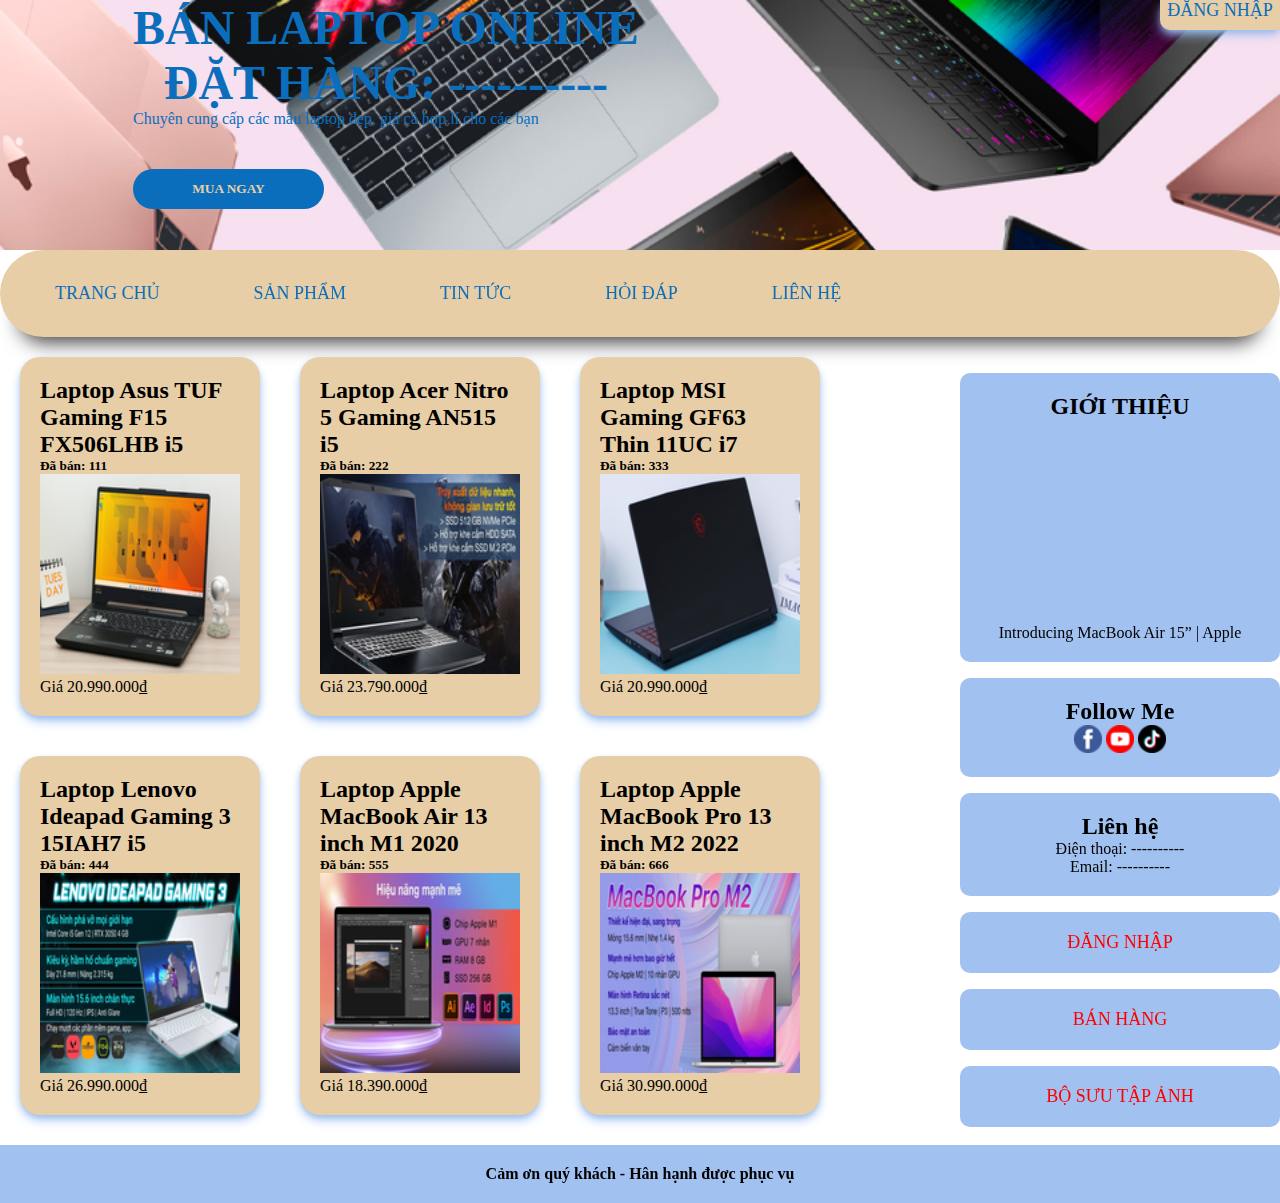
<file: WebBanLaptop/index.html>
<!DOCTYPE html>
<html>
<head>
    <meta charset="utf-8"/>
    <TITLE>WebBanLaptop - Vương Tấn Tâm</TITLE>
    <link rel="stylesheet"  href="style.css">
</head>
<body>
    <div id="banner">
        <div class="box-center">
            <h2>
                <span>BÁN LAPTOP ONLINE</span>
                <br>
                <span>ĐẶT HÀNG: ----------</span>
            </h2>
            <p>Chuyên cung cấp các mẫu laptop đẹp, giá cả hợp lí cho các bạn</p>
            <button>MUA NGAY</button>
            <div class="user">ĐĂNG NHẬP</div>
        </div>
    </div>
    <div class="menu">
        <nav> 
            <ul> 
                <li> TRANG CHỦ</li>
                <li> SẢN PHẨM</li>
                <li> TIN TỨC</li>
                <li> HỎI ĐÁP</li>
                <li> LIÊN HỆ</li>
            </ul>
        </nav>
    </div>
    <div class="row">
        <div class="leftcolumn">
            <div class="card-new">
                <h2>Laptop Asus TUF Gaming F15 FX506LHB i5 </h2>
                <h5>Đã bán: 111 </h5>
                <a href="detail1.html"><img class="images" src="images/new1.png" ></a>
                <p>
                    Giá 20.990.000₫ 
                </p>

            </div>
            <div class="card-new">
                <h2>Laptop Acer Nitro 5 Gaming AN515 i5</h2>
                <h5>Đã bán: 222 </h5>
                <a href="detail2.html"><img class="images" src="images/new2.png" ></a>
                <p>
                    Giá 23.790.000₫ 
                </p>

            </div>
            <div class="card-new">
                <h2>Laptop MSI Gaming GF63 Thin 11UC i7 </h2>
                <h5>Đã bán: 333 </h5>
                <a href="detail3.html"><img class="images" src="images/new3.png" ></a>
                <p>
                    Giá 20.990.000₫
                </p>

            </div>
            <div class="card-new">
                <h2>Laptop Lenovo Ideapad Gaming 3 15IAH7 i5 </h2>
                <h5>Đã bán: 444 </h5>
                <a href="detail4.html"><img class="images" src="images/new4.png" ></a>
                <p>
                    Giá 26.990.000₫
                </p>

            </div>
            <div class="card-new">
                <h2>Laptop Apple MacBook Air 13 inch M1 2020 </h2>
                <h5>Đã bán: 555 </h5>
                <a href="detail5.html"><img class="images" src="images/new5.png" ></a>
                <p>
                    Giá 18.390.000₫
                </p>

            </div>
            <div class="card-new">
                <h2>Laptop Apple MacBook Pro 13 inch M2 2022 </h2>
                <h5>Đã bán: 666 </h5>
                <a href="detail6.html"><img class="images" src="images/new6.png" ></a>
                <p>
                    Giá 30.990.000₫ 
                </p>

            </div>         
        </div>
        <div class="rightcolumn">
            <div class="card2">
                <h2> GIỚI THIỆU </h2>
                <iframe  width="250" height="200" src="https://www.youtube.com/embed/0okuAwqTHs0" title="Introducing MacBook Air 15” | Apple" frameborder="0" allow="accelerometer; autoplay; clipboard-write; encrypted-media; gyroscope; picture-in-picture; web-share" allowfullscreen></iframe>
                <P>Introducing MacBook Air 15” | Apple</P>
            </div>
            <div class="card3">
                <h2>Follow Me </h2>
                <img width="10%" src="images/facebook.png" />
                <img width="10%" src="images/youtube.png" />
                <img width="10%" src="images/tiktok.png" />
            </div>
            <div class="card4">
                <h2>Liên hệ</h2>
                <p>Điện thoại: ----------</p>
                <p>Email: ----------</p>
            </div>
            
            <div class="card5">
                <p><a href="dangnhap.html">ĐĂNG NHẬP</a></p>
            </div>  
            <div class="card5">
                <p><a href="banhang.html">BÁN HÀNG</a></p>
            </div>  
            <div class="card5">
                <p><a href="anh.html">BỘ SƯU TẬP ẢNH</a></p>
            </div>  
        </div>
    </div>

    <div class="footer">
        <h4>Cảm ơn quý khách - Hân hạnh được phục vụ</h4>
    </div> 
</body>
</html>
</file>
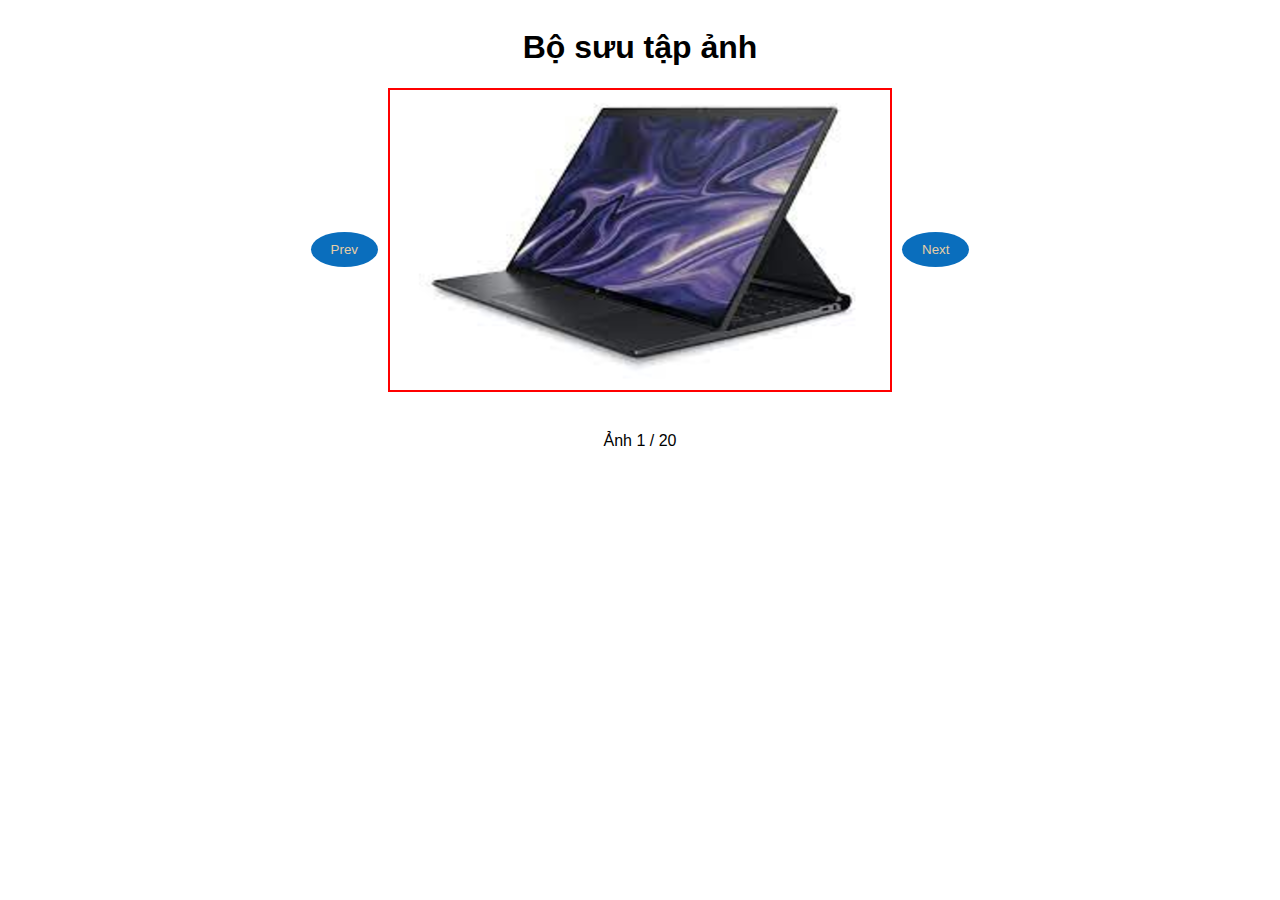
<file: WebBanLaptop/anh.html>
<!DOCTYPE html>
<html lang="en">
<head>
  <meta charset="UTF-8">
  <meta name="viewport" content="width=device-width, initial-scale=1.0">
  <TITLE>WebBanLaptop - Vương Tấn Tâm</TITLE>
  <link rel="stylesheet"  href="css/anh.css">
</head>
<body>
  <h1>Bộ sưu tập ảnh</h1>
  <div class="controls">
    <button  onclick="prevImage()">Prev</button>
    <img class="image-container" id="image" src="" alt="Ảnh">
    <button onclick="nextImage()">Next</button>
  </div>
  <div>
    <span class="controls" id="image-position" class="image-position"></span>
  </div>
  <script>
    var images = [
      "images/a1.png","images/a2.png",
      "images/a3.png","images/a4.png",
      "images/a5.png","images/a6.png",
      "images/a7.png","images/a8.png",
      "images/a9.png","images/a10.png",
      "images/a11.png","images/a12.png",
      "images/a13.png","images/a14.png",
      "images/a15.png","images/a16.png",
      "images/a17.png","images/a18.png",
      "images/a19.png","images/a20.png"
    ];
    var currentPosition = 0;
    var imageElement = document.getElementById("image");
    var imagePositionElement = document.getElementById("image-position");
    function updateImage() {
      imageElement.src = images[currentPosition];
      imagePositionElement.textContent = "Ảnh " + (currentPosition + 1) + " / " + images.length;
    }
    function nextImage() {
      currentPosition++;
      if (currentPosition >= images.length) {
        currentPosition = 0;
      }
      updateImage();
    }
    function prevImage() {
      currentPosition--;
      if (currentPosition < 0) {
        currentPosition = images.length - 1;
      }
      updateImage();
    }
    updateImage();
  </script>
</body>
</html>
</file>
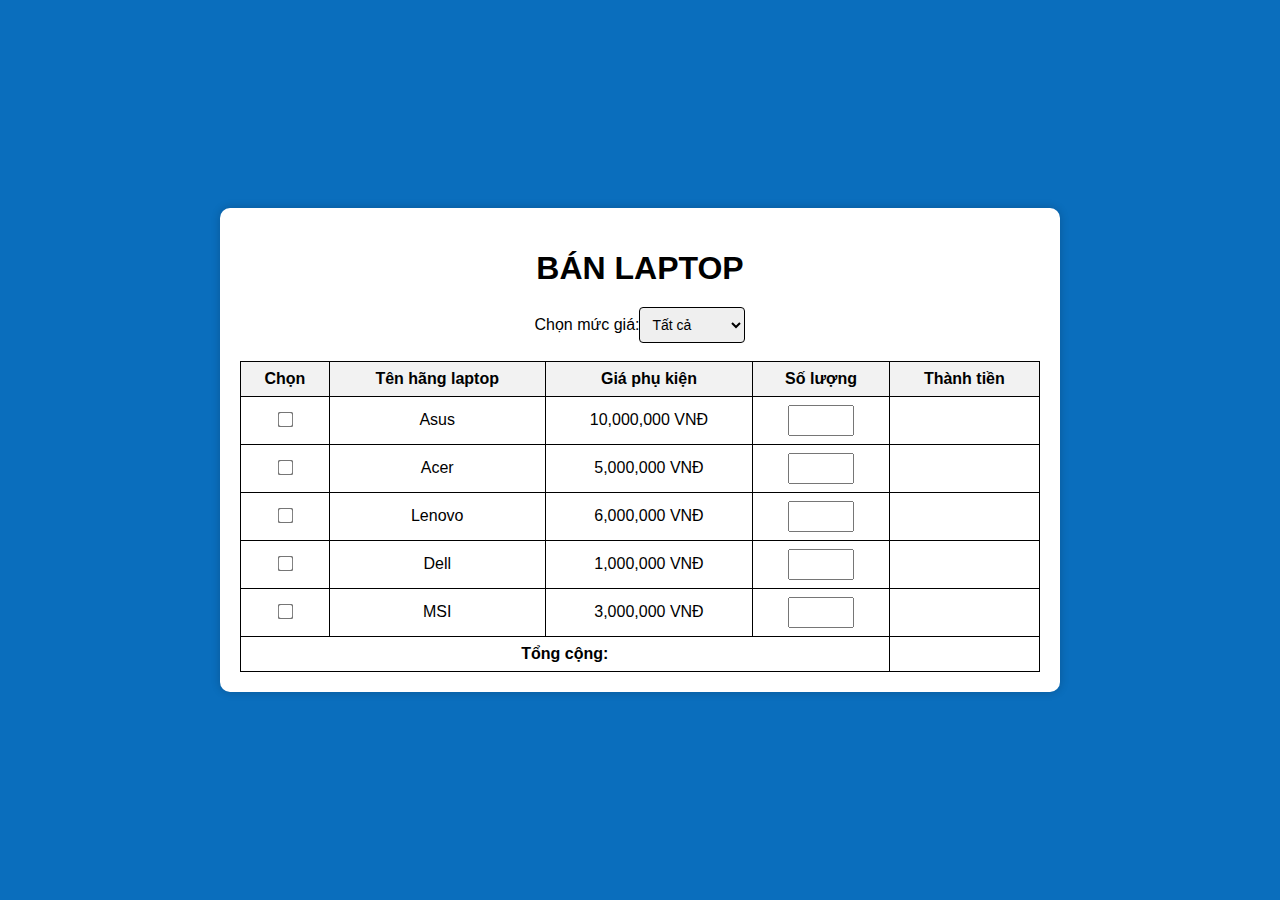
<file: WebBanLaptop/banhang.html>
<!DOCTYPE html>
<html lang="en">
<head>
  <meta charset="UTF-8">
  <meta name="viewport" content="width=device-width, initial-scale=1.0">
  <TITLE>WebBanLaptop - Vương Tấn Tâm</TITLE>
  <link rel="stylesheet"  href="css/banhang.css">
  <script>
    function calculateTotal() {
      var total = 0;
      var checkboxes = document.getElementsByName('quantity[]');
      var quantityInputs = document.getElementsByName('quantity_input[]');
      var prices = [10000000, 5000000, 6000000, 1000000, 3000000]; // Đơn giá của các sản phẩm

      for (var i = 0; i < checkboxes.length; i++) {
        if (checkboxes[i].checked) {
          var quantity = parseFloat(quantityInputs[i].value);
          var price = prices[i];
          var productTotal = quantity * price;
          total += productTotal;
          document.getElementById('productTotal_' + i).textContent = productTotal.toLocaleString() + ' VNĐ';
        } 
        else {
          document.getElementById('productTotal_' + i).textContent = '';
        }
      }
    document.getElementById('totalPrice').textContent = total.toLocaleString() + ' VNĐ';
    }
    function filterProducts() {
      var priceOption = document.getElementById('priceOption').value;
      var prices = [10000000, 5000000, 6000000, 1000000, 3000000]; // Đơn giá của các sản phẩm
      for (var i = 0; i < prices.length; i++) {
        var row = document.getElementById('productRow_' + i);
          if (priceOption === 'cheap' && prices[i] >= 3000000) {
            row.style.display = 'none';
          } 
          else if (priceOption === 'medium' && (prices[i] < 3000000 || prices[i] > 7000000)) {
            row.style.display = 'none';
          } 
          else if (priceOption === 'expensive' && prices[i] < 10000000) {
            row.style.display = 'none';
          } 
          else {
            row.style.display = '';
          }
      }
    }
  </script>
</head>
<body>
<div class="container">
  <h1>BÁN LAPTOP</h1>
  <div class="center">
    <label for="priceOption">Chọn mức giá:</label>
    <select id="priceOption" onchange="filterProducts()">
      <option value="all">Tất cả</option>
      <option value="cheap">Rẻ</option>
      <option value="medium">Trung bình</option>
      <option value="expensive">Đắt</option>
    </select>
  </div>
  <br>
  <table>
    <tr>
      <th>Chọn</th>
      <th>Tên hãng laptop</th>
      <th>Giá phụ kiện</th>
      <th>Số lượng</th>
      <th>Thành tiền</th>
    </tr>
    <tr id="productRow_0">
      <td><input type="checkbox" name="quantity[]" value="Asus" onclick="calculateTotal()"></td>
      <td>Asus</td>
      <td>10,000,000 VNĐ</td>
      <td><input type="number" name="quantity_input[]" min="0" oninput="calculateTotal()"></td>
      <td id="productTotal_0"></td>
    </tr>
    <tr id="productRow_1">
      <td><input type="checkbox" name="quantity[]" value="Acer" onclick="calculateTotal()"></td>
      <td>Acer</td>
      <td>5,000,000 VNĐ</td>
      <td><input type="number" name="quantity_input[]" min="0" oninput="calculateTotal()"></td>
      <td id="productTotal_1"></td>
    </tr>
    <tr id="productRow_2">
      <td><input type="checkbox" name="quantity[]" value="Lenovo" onclick="calculateTotal()"></td>
      <td>Lenovo</td>
      <td>6,000,000 VNĐ</td>
      <td><input type="number" name="quantity_input[]" min="0" oninput="calculateTotal()"></td>
      <td id="productTotal_2"></td>
    </tr>
    <tr id="productRow_3">
      <td><input type="checkbox" name="quantity[]" value="Dell" onclick="calculateTotal()"></td>
      <td>Dell</td>
      <td>1,000,000 VNĐ</td>
      <td><input type="number" name="quantity_input[]" min="0" oninput="calculateTotal()"></td>
      <td id="productTotal_3"></td>
    </tr>
    <tr id="productRow_4">
      <td><input type="checkbox" name="quantity[]" value="MSI" onclick="calculateTotal()"></td>
      <td>MSI</td>
      <td>3,000,000 VNĐ</td>
      <td><input type="number" name="quantity_input[]" min="0" oninput="calculateTotal()"></td>
      <td id="productTotal_4"></td>
    </tr>
    <tr>
      <td colspan="4" style="text-align:center;"><strong>Tổng cộng:</strong></td>
      <td id="totalPrice"></td>
    </tr>
  </table>
</div>
</body>
</html>
</file>
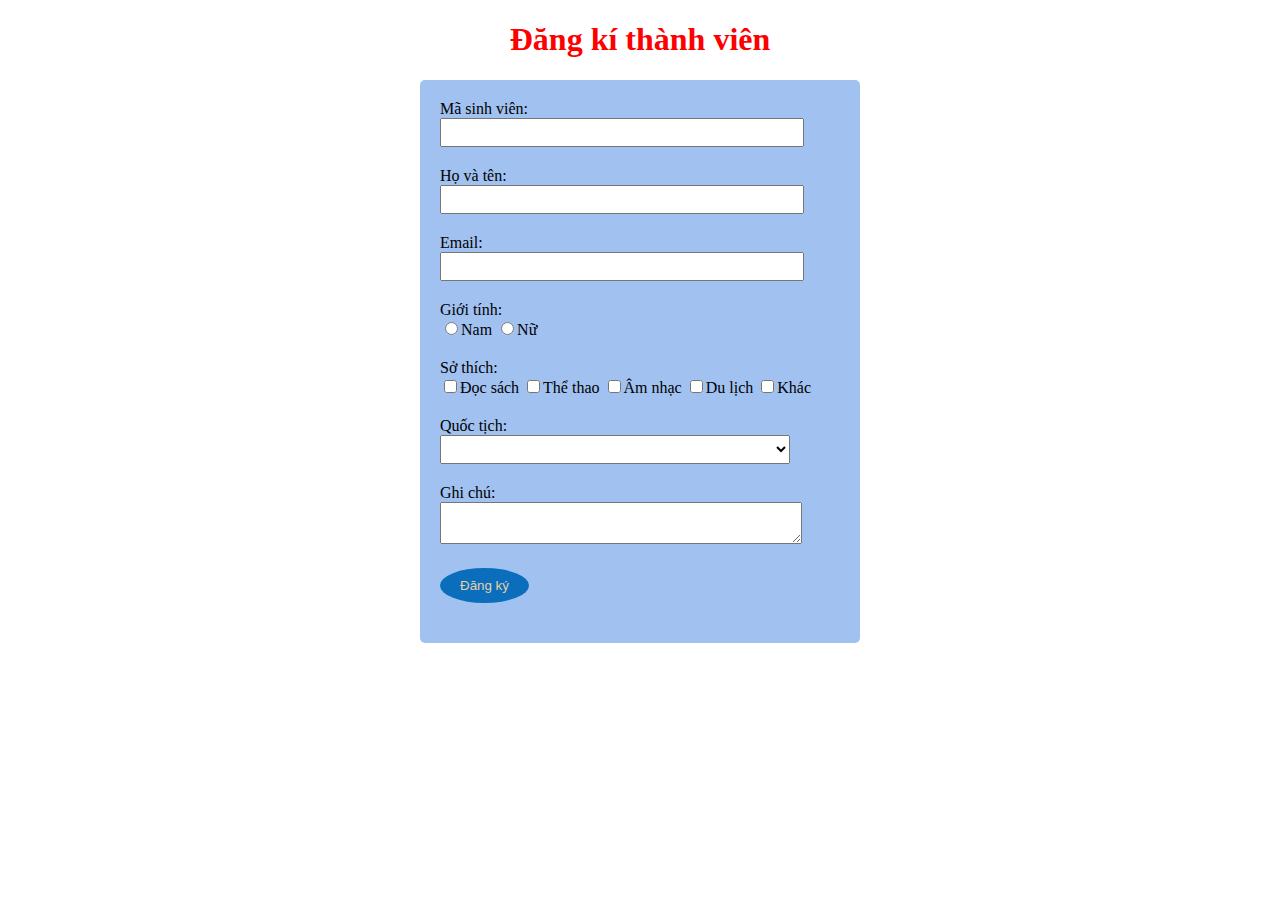
<file: WebBanLaptop/dangnhap.html>
<!DOCTYPE html>
<html lang="en">
<head>
  <meta charset="UTF-8">
  <meta name="viewport" content="width=device-width, initial-scale=1.0">
  <TITLE>WebBanLaptop - Vương Tấn Tâm</TITLE>
  <link rel="stylesheet"  href="css/dangnhap.css">
</head>
<body>
  <h1>Đăng kí thành viên</h1>
  <form id="student-form" onsubmit="validateForm(event)">
    <div class="form-group">
      <label for="student-id">Mã sinh viên:</label>
      <input type="text" id="student-id" name="student-id">
    </div>
    <div class="form-group">
      <label for="full-name">Họ và tên:</label>
      <input type="text" id="full-name" name="full-name">
    </div>
    <div class="form-group">
      <label for="email">Email:</label>
      <input type="text" id="email" name="email">
    </div>
    <div class="form-group">
      <label for="gender">Giới tính:</label>
      <input id="gender" type="radio" id="male" name="gender" value="nam" required>Nam
      <input id="gender" type="radio" id="female" name="gender" value="nữ" required>Nữ
    </div>
    <div class="form-group">
      <label for="hobbies">Sở thích:</label>
      <input type="checkbox" id="hobbies" name="hobbies" value="book">Đọc sách
      <input type="checkbox" id="hobbies" name="hobbies" value="sport">Thể thao
      <input type="checkbox" id="hobbies" name="hobbies" value="music">Âm nhạc
      <input type="checkbox" id="hobbies" name="hobbies" value="travel">Du lịch
      <input type="checkbox" id="hobbies" name="hobbies" value="khac">Khác
    </div>
    <div class="form-group">
      <label for="nationality">Quốc tịch:</label>
      <select id="nationality" name="nationality" required>
        <option value=""></option>
        <option value="vn">Việt Nam</option>
        <option value="us">United States</option>
        <option value="uk">United Kingdom</option>
        <option value="fr">France</option>
        <option value="jp">Japan</option>
        <option value="ch">China</option>
      </select>
    </div>
    <div class="form-group">
      <label for="note">Ghi chú:</label>
      <textarea id="note" name="note"></textarea>
    </div>
    <div class="form-group">
      <input type="submit" value="Đăng ký">
    </div>
  </form>

  <script>
    function validateForm(event) {
      event.preventDefault();

      var studentId = document.getElementById("student-id").value.trim();
      var fullName = document.getElementById("full-name").value.trim();
      var email = document.getElementById("email").value.trim();
      // var gender = document.getElementById("gender").value.trim();
      // var hobbies = document.getElementById("hobbies").value.trim();
      // var nationality = document.getElementById("nationality").value.trim();
      // var note = document.getElementById("note").value.trim();
      var isValid = true;

      // Kiểm tra và hiển thị màu vàng cho các ô nhập liệu không hợp lệ
      if (!studentId) {
        document.getElementById("student-id").classList.add("invalid");
        isValid = false;
      } else {
        document.getElementById("student-id").classList.remove("invalid");
      }

      if (!fullName) {
        document.getElementById("full-name").classList.add("invalid");
        isValid = false;
      } else {
        document.getElementById("full-name").classList.remove("invalid");
      }

      if (!email || !email.includes("@") || !email.includes(".")) {
        document.getElementById("email").classList.add("invalid");
        isValid = false;
      } else {
        document.getElementById("email").classList.remove("invalid");
      }
      if (isValid) {
        saveStudentData(studentId, fullName, email, gender);
      }
    }

    function saveStudentData(studentId, fullName, email, gender, hobbies, nationality, note) {
      // Thực hiện lưu dữ liệu sinh viên vào cơ sở dữ liệu hoặc file
      console.log("Mã sinh viên:", studentId);
      console.log("Họ và tên:", fullName);
      console.log("Email:", email);
      console.log("Giới tính:", gender);
      console.log("Sở thích:", hobbies);
      console.log("Quốc tịch:", nationality);
      console.log("Ghi chú:", note);
    }
  </script>
</body>
</html>
</file>
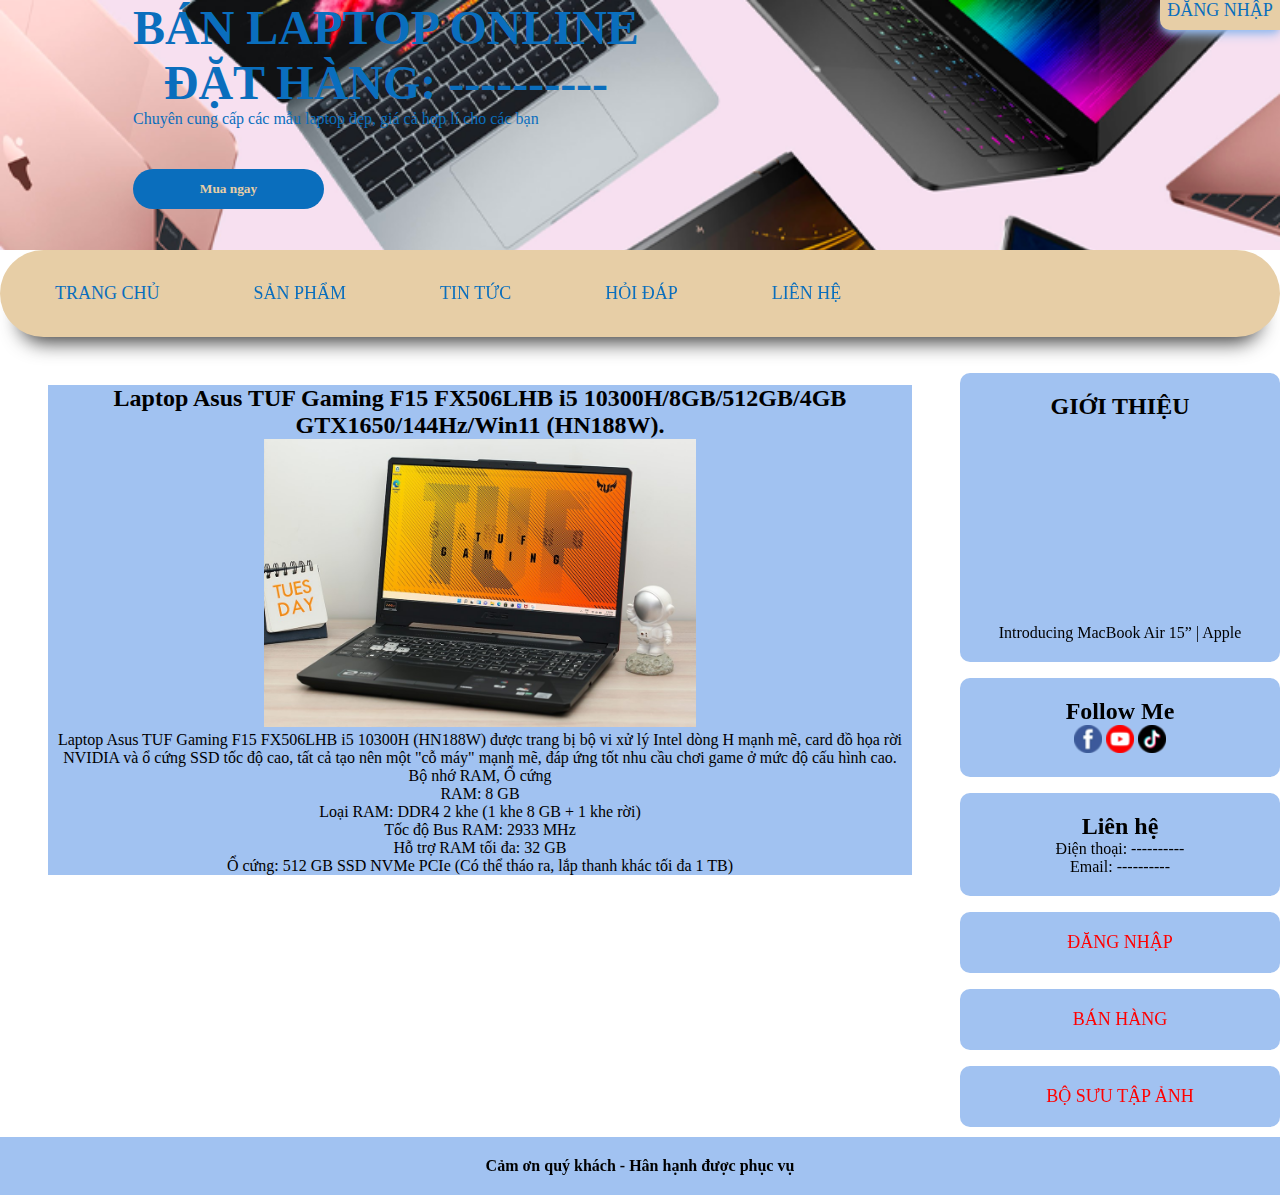
<file: WebBanLaptop/detail1.html>
<!DOCTYPE html>
<html>
<head>
    <meta charset="utf-8"/>
    <TITLE>WebBanLaptop - Vương Tấn Tâm</TITLE>
    <link rel="stylesheet"  href="style.css">
</head>
<body>
    <div id="banner">
        <div class="box-center">
            <h2>
                <span>BÁN LAPTOP ONLINE</span>
                <br>
                <span>ĐẶT HÀNG: ----------</span>
            </h2>
            <p>Chuyên cung cấp các mẫu laptop đẹp, giá cả hợp lí cho các bạn</p>
            <button>Mua ngay</button>
            <div class="user">ĐĂNG NHẬP</div>
        </div>
    </div>
    <div class="menu">
        <nav> 
            <ul> 
                <li> TRANG CHỦ</li>
                <li> SẢN PHẨM</li>
                <li> TIN TỨC</li>
                <li> HỎI ĐÁP</li>
                <li> LIÊN HỆ</li>
            </ul>
        </nav>
    </div>
    <div class="row">
        <div class="leftcolumn">
            <div class="card1">
                <h2>Laptop Asus TUF Gaming F15 FX506LHB i5 10300H/8GB/512GB/4GB GTX1650/144Hz/Win11 (HN188W).</h2>
                <img width="50%" src="images/new--1.png"/>
                <p>Laptop Asus TUF Gaming F15 FX506LHB i5 10300H (HN188W) được trang bị bộ vi xử lý Intel dòng H mạnh mẽ, card đồ họa rời NVIDIA và ổ cứng SSD tốc độ cao, tất cả tạo nên một "cỗ máy" mạnh mẽ, đáp ứng tốt nhu cầu chơi game ở mức độ cấu hình cao.</p>
                <p>Bộ nhớ RAM, Ổ cứng</p>
                <p>RAM: 8 GB</p>
                <p>Loại RAM: DDR4 2 khe (1 khe 8 GB + 1 khe rời)</p>
                <p>Tốc độ Bus RAM: 2933 MHz</p>
                <p>Hỗ trợ RAM tối đa: 32 GB</p>
                <p>Ổ cứng: 512 GB SSD NVMe PCIe (Có thể tháo ra, lắp thanh khác tối đa 1 TB)</p>
            </div>
        </div>    
        <div class="rightcolumn">
            <div class="card2">
                <h2> GIỚI THIỆU </h2>
                <iframe  width="250" height="200" src="https://www.youtube.com/embed/0okuAwqTHs0" title="Introducing MacBook Air 15” | Apple" frameborder="0" allow="accelerometer; autoplay; clipboard-write; encrypted-media; gyroscope; picture-in-picture; web-share" allowfullscreen></iframe>
                <P>Introducing MacBook Air 15” | Apple</P>
            </div>
            
            <div class="card3">
                <h2>Follow Me </h2>
                <img width="10%" src="images/facebook.png" />
                <img width="10%" src="images/youtube.png" />
                <img width="10%" src="images/tiktok.png" />
            </div>

            <div class="card4">
                <h2>Liên hệ</h2>
                <p>Điện thoại: ----------</p>
                <p>Email: ----------</p>
            </div>  
            
            <div class="card5">
                <p><a href="dangnhap.html">ĐĂNG NHẬP</a></p>
            </div>  
            <div class="card5">
                <p><a href="banhang.html">BÁN HÀNG</a></p>
            </div>  
            <div class="card5">
                <p><a href="anh.html">BỘ SƯU TẬP ẢNH</a></p>
            </div> 
        </div>
    </div>
    <div class="footer">
        <h4>Cảm ơn quý khách - Hân hạnh được phục vụ</h4>
    </div>
</body>
</html>
</file>
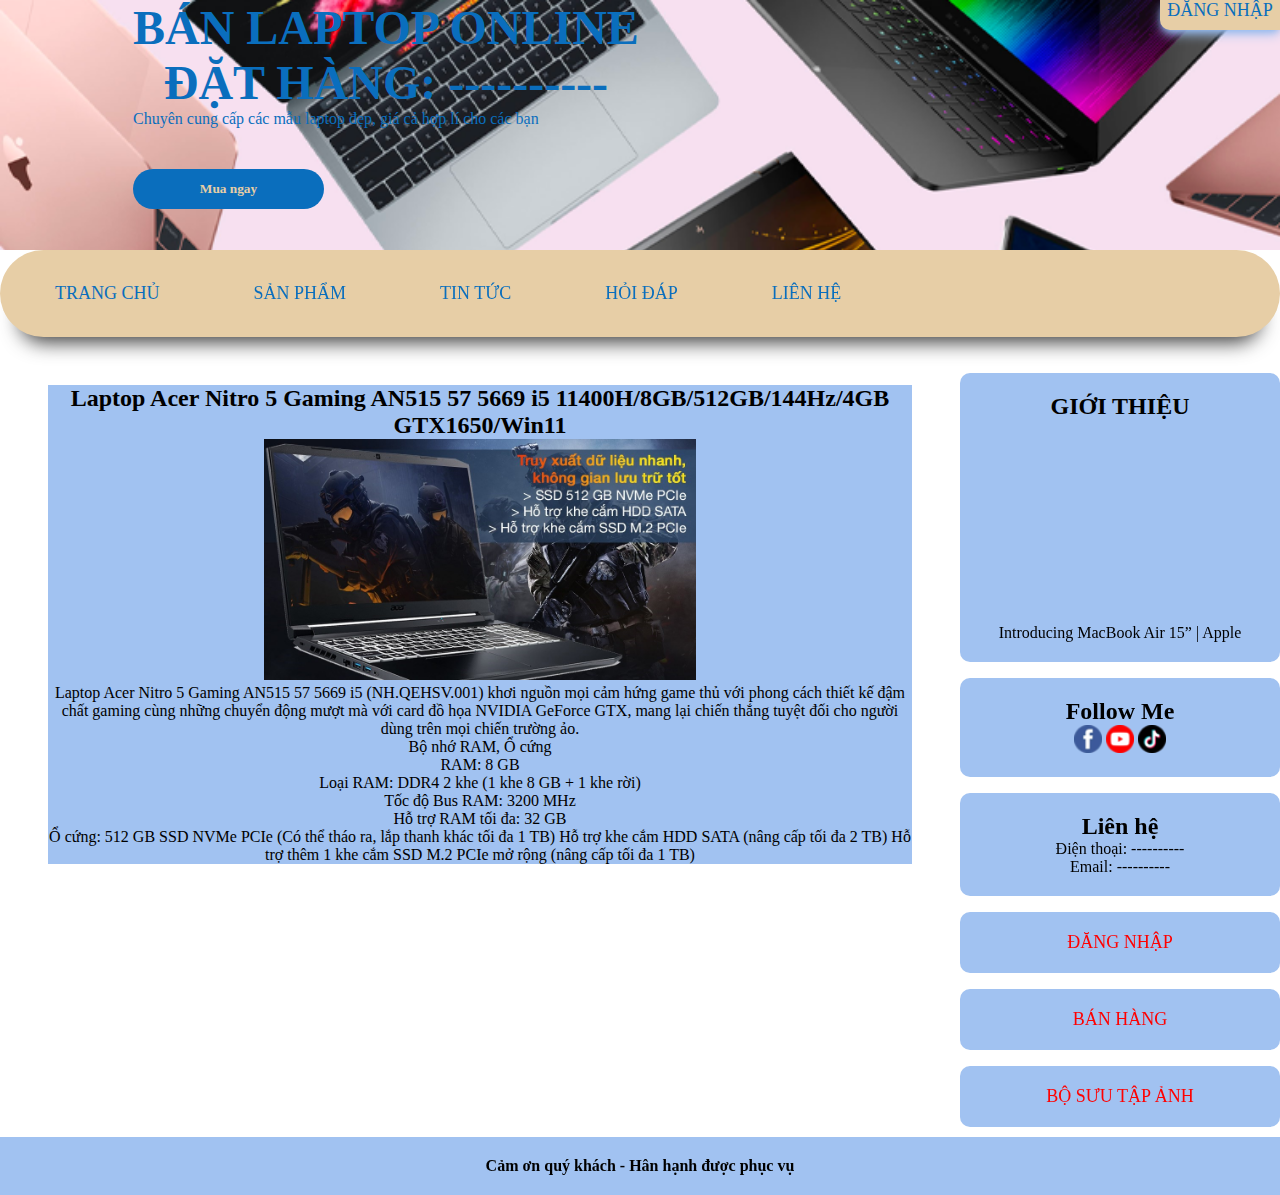
<file: WebBanLaptop/detail2.html>
<!DOCTYPE html>
<html>
<head>
    <meta charset="utf-8"/>
    <TITLE>WebBanLaptop - Vương Tấn Tâm</TITLE>
    <link rel="stylesheet"  href="style.css">
</head>
<body>
    <div id="banner">
        <div class="box-center">
            <h2>
                <span>BÁN LAPTOP ONLINE</span>
                <br>
                <span>ĐẶT HÀNG: ----------</span>
            </h2>
            <p>Chuyên cung cấp các mẫu laptop đẹp, giá cả hợp lí cho các bạn</p>
            <button>Mua ngay</button>
            <div class="user">ĐĂNG NHẬP</div>
        </div>
    </div>
    <div class="menu">
        <nav> 
            <ul> 
                <li> TRANG CHỦ</li>
                <li> SẢN PHẨM</li>
                <li> TIN TỨC</li>
                <li> HỎI ĐÁP</li>
                <li> LIÊN HỆ</li>
            </ul>
        </nav>
    </div>
    <div class="row">
        <div class="leftcolumn">
            <div class="card1">
                <h2>Laptop Acer Nitro 5 Gaming AN515 57 5669 i5 11400H/8GB/512GB/144Hz/4GB GTX1650/Win11</h2>
                <img width="50%" src="images/new--2.png"/>
                <p>Laptop Acer Nitro 5 Gaming AN515 57 5669 i5 (NH.QEHSV.001) khơi nguồn mọi cảm hứng game thủ với phong cách thiết kế đậm chất gaming cùng những chuyển động mượt mà với card đồ họa NVIDIA GeForce GTX, mang lại chiến thắng tuyệt đối cho người dùng trên mọi chiến trường ảo.</p>
                <p>Bộ nhớ RAM, Ổ cứng</p>
                <p>RAM: 8 GB</p>
                <p>Loại RAM: DDR4 2 khe (1 khe 8 GB + 1 khe rời)</p>
                <p>Tốc độ Bus RAM: 3200 MHz</p>
                <p>Hỗ trợ RAM tối đa: 32 GB</p>
                <p>Ổ cứng: 512 GB SSD NVMe PCIe (Có thể tháo ra, lắp thanh khác tối đa 1 TB)
                    Hỗ trợ khe cắm HDD SATA (nâng cấp tối đa 2 TB)
                    Hỗ trợ thêm 1 khe cắm SSD M.2 PCIe mở rộng (nâng cấp tối đa 1 TB)
                    </p>
            </div>
        </div>    
        <div class="rightcolumn">
            <div class="card2">
                <h2> GIỚI THIỆU </h2>
                <iframe  width="250" height="200" src="https://www.youtube.com/embed/0okuAwqTHs0" title="Introducing MacBook Air 15” | Apple" frameborder="0" allow="accelerometer; autoplay; clipboard-write; encrypted-media; gyroscope; picture-in-picture; web-share" allowfullscreen></iframe>
                <P>Introducing MacBook Air 15” | Apple</P>
            </div>
            
            <div class="card3">
                <h2>Follow Me </h2>
                <img width="10%" src="images/facebook.png" />
                <img width="10%" src="images/youtube.png" />
                <img width="10%" src="images/tiktok.png" />
            </div>

            <div class="card4">
                <h2>Liên hệ</h2>
                <p>Điện thoại: ----------</p>
                <p>Email: ----------</p>
            </div> 
            
            <div class="card5">
                <p><a href="dangnhap.html">ĐĂNG NHẬP</a></p>
            </div>  
            <div class="card5">
                <p><a href="banhang.html">BÁN HÀNG</a></p>
            </div>  
            <div class="card5">
                <p><a href="anh.html">BỘ SƯU TẬP ẢNH</a></p>
            </div> 
        </div>
    </div>
    <div class="footer">
        <h4>Cảm ơn quý khách - Hân hạnh được phục vụ</h4>
    </div>
</body>
</html>
</file>
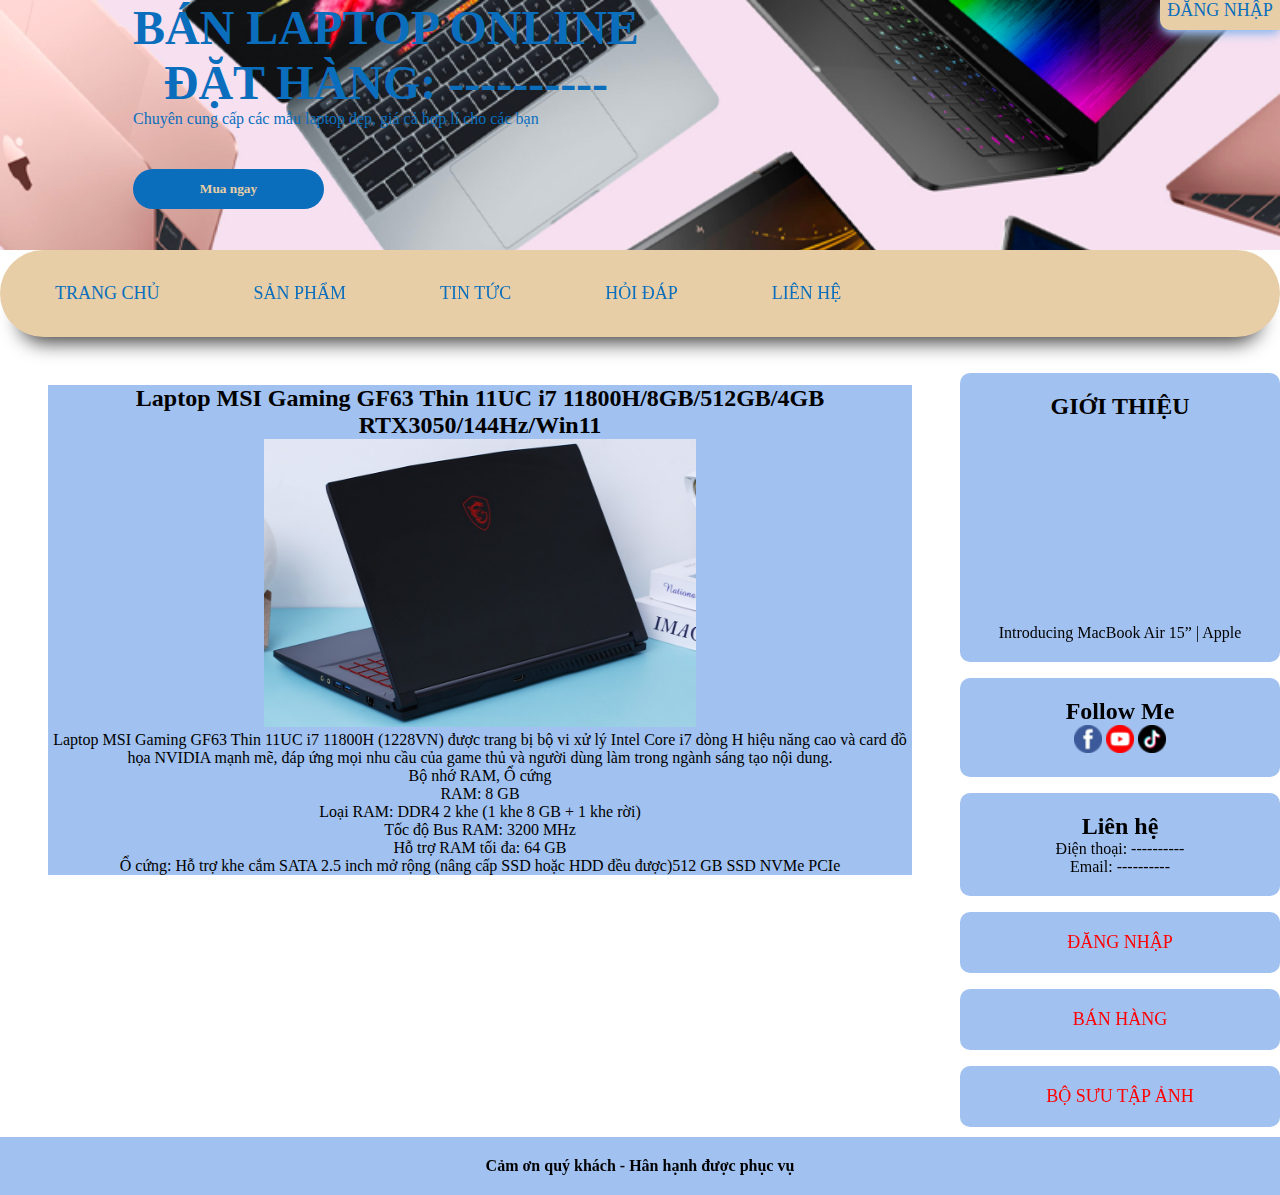
<file: WebBanLaptop/detail3.html>
<!DOCTYPE html>
<html>
<head>
    <meta charset="utf-8"/>
    <TITLE>WebBanLaptop - Vương Tấn Tâm</TITLE>
    <link rel="stylesheet"  href="style.css">
</head>
<body>
    <div id="banner">
        <div class="box-center">
            <h2>
                <span>BÁN LAPTOP ONLINE</span>
                <br>
                <span>ĐẶT HÀNG: ----------</span>
            </h2>
            <p>Chuyên cung cấp các mẫu laptop đẹp, giá cả hợp lí cho các bạn</p>
            <button>Mua ngay</button>
            <div class="user">ĐĂNG NHẬP</div>
        </div>
    </div>
    <div class="menu">
        <nav> 
            <ul> 
                <li> TRANG CHỦ</li>
                <li> SẢN PHẨM</li>
                <li> TIN TỨC</li>
                <li> HỎI ĐÁP</li>
                <li> LIÊN HỆ</li>
            </ul>
        </nav>
    </div>
    <div class="row">
        <div class="leftcolumn">
            <div class="card1">
                <h2>Laptop MSI Gaming GF63 Thin 11UC i7 11800H/8GB/512GB/4GB RTX3050/144Hz/Win11</h2>
                <img width="50%" src="images/new--3.png"/>
                <p>Laptop MSI Gaming GF63 Thin 11UC i7 11800H (1228VN) được trang bị bộ vi xử lý Intel Core i7 dòng H hiệu năng cao và card đồ họa NVIDIA mạnh mẽ, đáp ứng mọi nhu cầu của game thủ và người dùng làm trong ngành sáng tạo nội dung.</p>
                <p>Bộ nhớ RAM, Ổ cứng</p>
                <p>RAM: 8 GB</p>
                <p>Loại RAM: DDR4 2 khe (1 khe 8 GB + 1 khe rời)</p>
                <p>Tốc độ Bus RAM: 3200 MHz</p>
                <p>Hỗ trợ RAM tối đa: 64 GB</p>
                <p>Ổ cứng: Hỗ trợ khe cắm SATA 2.5 inch mở rộng (nâng cấp SSD hoặc HDD đều được)512 GB SSD NVMe PCIe</p>
            </div>
        </div>    
        <div class="rightcolumn">
            <div class="card2">
                <h2> GIỚI THIỆU </h2>
                <iframe  width="250" height="200" src="https://www.youtube.com/embed/0okuAwqTHs0" title="Introducing MacBook Air 15” | Apple" frameborder="0" allow="accelerometer; autoplay; clipboard-write; encrypted-media; gyroscope; picture-in-picture; web-share" allowfullscreen></iframe>
                <P>Introducing MacBook Air 15” | Apple</P>
            </div>
            
            <div class="card3">
                <h2>Follow Me </h2>
                <img width="10%" src="images/facebook.png" />
                <img width="10%" src="images/youtube.png" />
                <img width="10%" src="images/tiktok.png" />
            </div>

            <div class="card4">
                <h2>Liên hệ</h2>
                <p>Điện thoại: ----------</p>
                <p>Email: ----------</p>
            </div> 
            
            <div class="card5">
                <p><a href="dangnhap.html">ĐĂNG NHẬP</a></p>
            </div>  
            <div class="card5">
                <p><a href="banhang.html">BÁN HÀNG</a></p>
            </div>  
            <div class="card5">
                <p><a href="anh.html">BỘ SƯU TẬP ẢNH</a></p>
            </div> 
        </div>
    </div>
    <div class="footer">
        <h4>Cảm ơn quý khách - Hân hạnh được phục vụ</h4>
    </div>
</body>
</html>
</file>
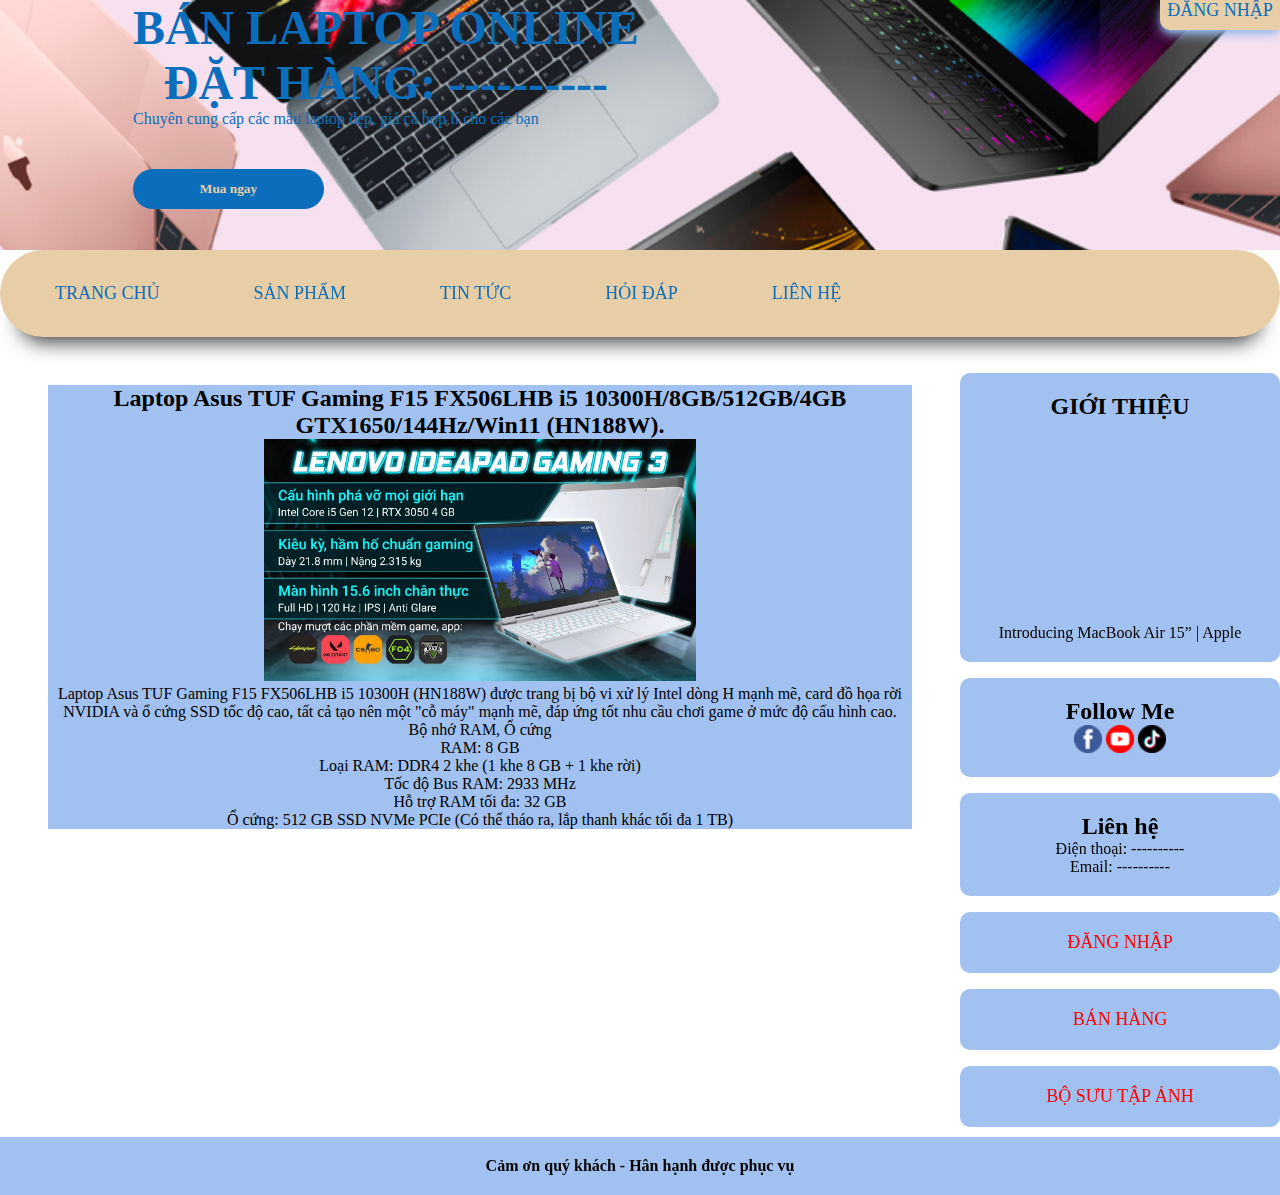
<file: WebBanLaptop/detail4.html>
<!DOCTYPE html>
<html>
<head>
    <meta charset="utf-8"/>
    <TITLE>WebBanLaptop - Vương Tấn Tâm</TITLE>
    <link rel="stylesheet"  href="style.css">
</head>
<body>
    <div id="banner">
        <div class="box-center">
            <h2>
                <span>BÁN LAPTOP ONLINE</span>
                <br>
                <span>ĐẶT HÀNG: ----------</span>
            </h2>
            <p>Chuyên cung cấp các mẫu laptop đẹp, giá cả hợp lí cho các bạn</p>
            <button>Mua ngay</button>
            <div class="user">ĐĂNG NHẬP</div>
        </div>
    </div>
    <div class="menu">
        <nav> 
            <ul> 
                <li> TRANG CHỦ</li>
                <li> SẢN PHẨM</li>
                <li> TIN TỨC</li>
                <li> HỎI ĐÁP</li>
                <li> LIÊN HỆ</li>
            </ul>
        </nav>
    </div>
    <div class="row">
        <div class="leftcolumn">
            <div class="card1">
                <h2>Laptop Asus TUF Gaming F15 FX506LHB i5 10300H/8GB/512GB/4GB GTX1650/144Hz/Win11 (HN188W).</h2>
                <img width="50%" src="images/new--4.png"/>
                <p>Laptop Asus TUF Gaming F15 FX506LHB i5 10300H (HN188W) được trang bị bộ vi xử lý Intel dòng H mạnh mẽ, card đồ họa rời NVIDIA và ổ cứng SSD tốc độ cao, tất cả tạo nên một "cỗ máy" mạnh mẽ, đáp ứng tốt nhu cầu chơi game ở mức độ cấu hình cao.</p>
                <p>Bộ nhớ RAM, Ổ cứng</p>
                <p>RAM: 8 GB</p>
                <p>Loại RAM: DDR4 2 khe (1 khe 8 GB + 1 khe rời)</p>
                <p>Tốc độ Bus RAM: 2933 MHz</p>
                <p>Hỗ trợ RAM tối đa: 32 GB</p>
                <p>Ổ cứng: 512 GB SSD NVMe PCIe (Có thể tháo ra, lắp thanh khác tối đa 1 TB)</p>
            </div>
        </div>    
        <div class="rightcolumn">
            <div class="card2">
                <h2> GIỚI THIỆU </h2>
                <iframe  width="250" height="200" src="https://www.youtube.com/embed/0okuAwqTHs0" title="Introducing MacBook Air 15” | Apple" frameborder="0" allow="accelerometer; autoplay; clipboard-write; encrypted-media; gyroscope; picture-in-picture; web-share" allowfullscreen></iframe>
                <P>Introducing MacBook Air 15” | Apple</P>
            </div>         
            <div class="card3">
                <h2>Follow Me </h2>
                <img width="10%" src="images/facebook.png" />
                <img width="10%" src="images/youtube.png" />
                <img width="10%" src="images/tiktok.png" />
            </div>
            <div class="card4">
                <h2>Liên hệ</h2>
                <p>Điện thoại: ----------</p>
                <p>Email: ----------</p>
            </div>   
            <div class="card5">
                <p><a href="dangnhap.html">ĐĂNG NHẬP</a></p>
            </div>  
            <div class="card5">
                <p><a href="banhang.html">BÁN HÀNG</a></p>
            </div>  
            <div class="card5">
                <p><a href="anh.html">BỘ SƯU TẬP ẢNH</a></p>
            </div> 
        </div>
    </div>
    <div class="footer">
        <h4>Cảm ơn quý khách - Hân hạnh được phục vụ</h4>
    </div>
</body>
</html>
</file>
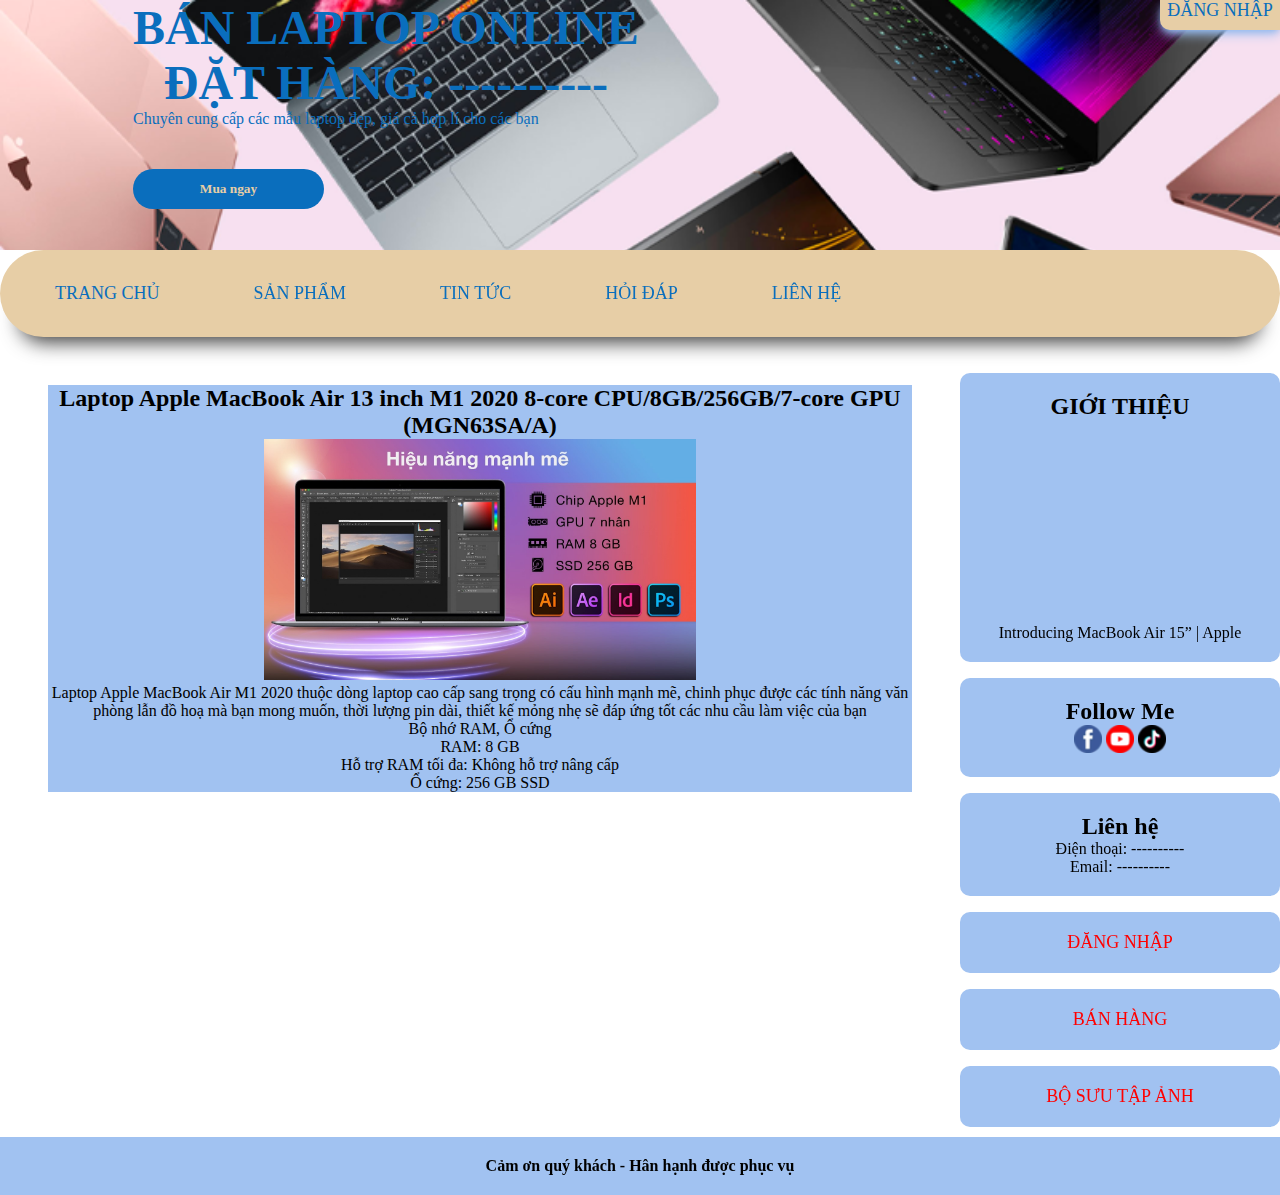
<file: WebBanLaptop/detail5.html>
<!DOCTYPE html>
<html>
<head>
    <meta charset="utf-8"/>
    <TITLE>WebBanLaptop - Vương Tấn Tâm</TITLE>
    <link rel="stylesheet"  href="style.css">
</head>
<body>
    <div id="banner">
        <div class="box-center">
            <h2>
                <span>BÁN LAPTOP ONLINE</span>
                <br>
                <span>ĐẶT HÀNG: ----------</span>
            </h2>
            <p>Chuyên cung cấp các mẫu laptop đẹp, giá cả hợp lí cho các bạn</p>
            <button>Mua ngay</button>
            <div class="user">ĐĂNG NHẬP</div>
        </div>
    </div>
    <div class="menu">
        <nav> 
            <ul> 
                <li> TRANG CHỦ</li>
                <li> SẢN PHẨM</li>
                <li> TIN TỨC</li>
                <li> HỎI ĐÁP</li>
                <li> LIÊN HỆ</li>
            </ul>
        </nav>
    </div>
    <div class="row">
        <div class="leftcolumn">
            <div class="card1">
                <h2>Laptop Apple MacBook Air 13 inch M1 2020 8-core CPU/8GB/256GB/7-core GPU (MGN63SA/A) </h2>
                <img width="50%" src="images/new--5.png"/>
                <p>Laptop Apple MacBook Air M1 2020 thuộc dòng laptop cao cấp sang trọng có cấu hình mạnh mẽ, chinh phục được các tính năng văn phòng lẫn đồ hoạ mà bạn mong muốn, thời lượng pin dài, thiết kế mỏng nhẹ sẽ đáp ứng tốt các nhu cầu làm việc của bạn</p>
                <p>Bộ nhớ RAM, Ổ cứng</p>
                <p>RAM: 8 GB</p>
                <p>Hỗ trợ RAM tối đa: Không hỗ trợ nâng cấp</p>
                <p>Ổ cứng: 256 GB SSD </p>
            </div>
        </div>    
        <div class="rightcolumn">
            <div class="card2">
                <h2> GIỚI THIỆU </h2>
                <iframe  width="250" height="200" src="https://www.youtube.com/embed/0okuAwqTHs0" title="Introducing MacBook Air 15” | Apple" frameborder="0" allow="accelerometer; autoplay; clipboard-write; encrypted-media; gyroscope; picture-in-picture; web-share" allowfullscreen></iframe>
                <P>Introducing MacBook Air 15” | Apple</P>
            </div>
            
            <div class="card3">
                <h2>Follow Me </h2>
                <img width="10%" src="images/facebook.png" />
                <img width="10%" src="images/youtube.png" />
                <img width="10%" src="images/tiktok.png" />
            </div>

            <div class="card4">
                <h2>Liên hệ</h2>
                <p>Điện thoại: ----------</p>
                <p>Email: ----------</p>
            </div>
            
            <div class="card5">
                <p><a href="dangnhap.html">ĐĂNG NHẬP</a></p>
            </div>  
            <div class="card5">
                <p><a href="banhang.html">BÁN HÀNG</a></p>
            </div>  
            <div class="card5">
                <p><a href="anh.html">BỘ SƯU TẬP ẢNH</a></p>
            </div> 
        </div>
    </div>
    <div class="footer">
        <h4>Cảm ơn quý khách - Hân hạnh được phục vụ</h4>
    </div>
</body>
</html>
</file>
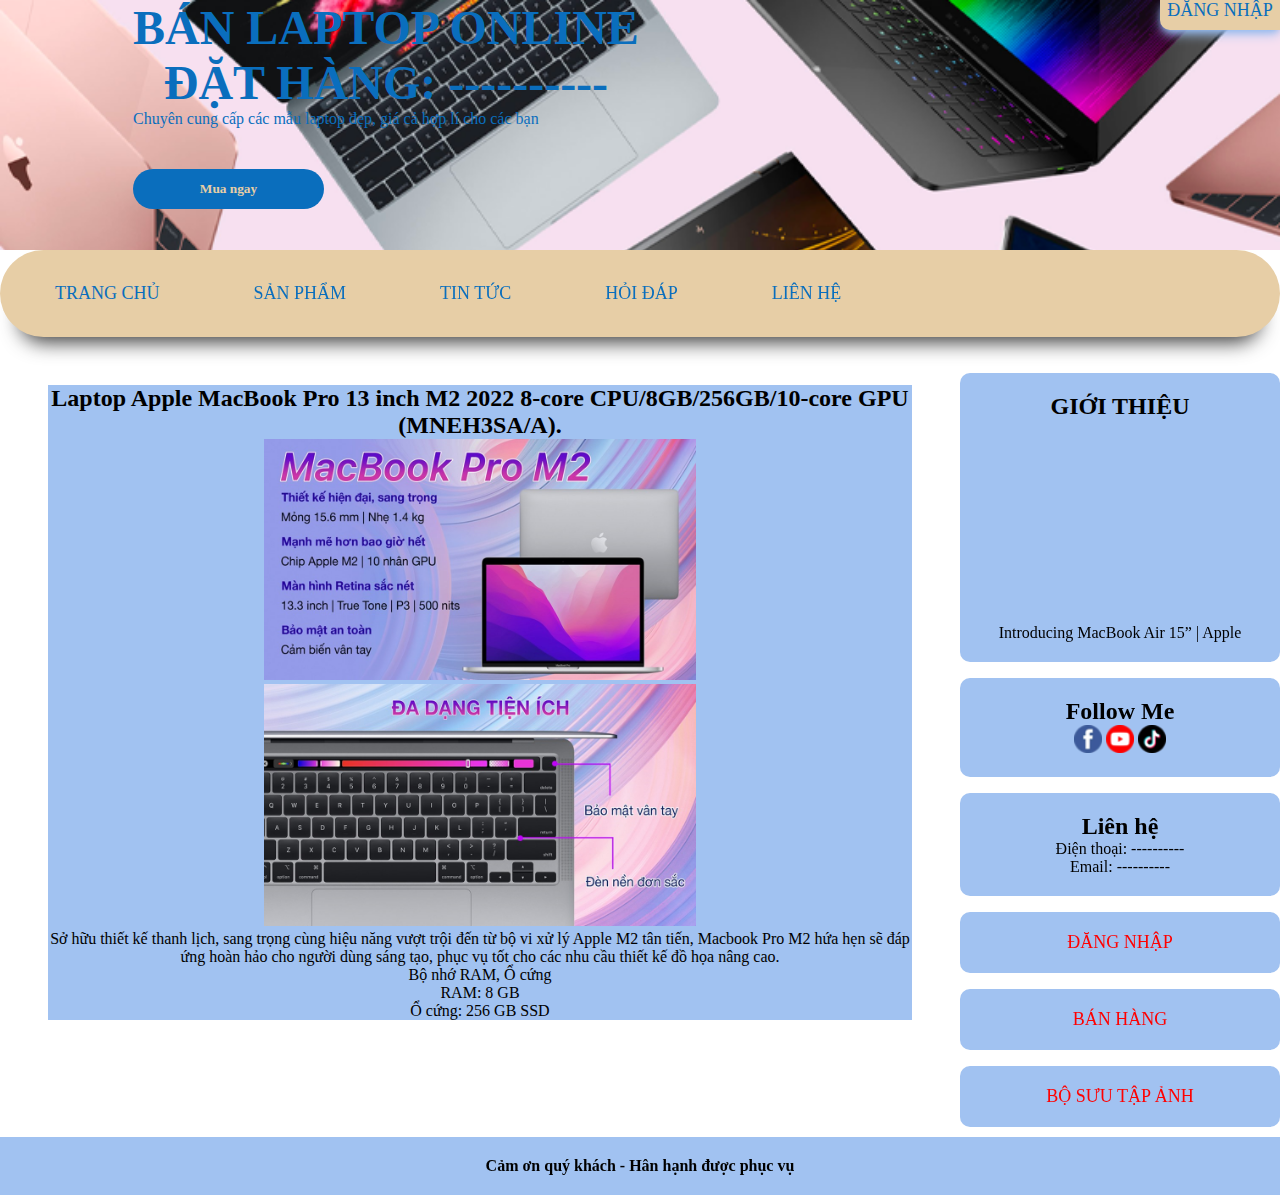
<file: WebBanLaptop/detail6.html>
<!DOCTYPE html>
<html>
<head>
    <meta charset="utf-8"/>
    <TITLE>WebBanLaptop - Vương Tấn Tâm</TITLE>
    <link rel="stylesheet"  href="style.css">
</head>
<body>
    <div id="banner">
        <div class="box-center">
            <h2>
                <span>BÁN LAPTOP ONLINE</span>
                <br>
                <span>ĐẶT HÀNG: ----------</span>
            </h2>
            <p>Chuyên cung cấp các mẫu laptop đẹp, giá cả hợp lí cho các bạn</p>
            <button>Mua ngay</button>
            <div class="user">ĐĂNG NHẬP</div>
        </div>
    </div>
    <div class="menu">
        <nav> 
            <ul> 
                <li> TRANG CHỦ</li>
                <li> SẢN PHẨM</li>
                <li> TIN TỨC</li>
                <li> HỎI ĐÁP</li>
                <li> LIÊN HỆ</li>
            </ul>
        </nav>
    </div>
    <div class="row">
        <div class="leftcolumn">
            <div class="card1">
                <h2>Laptop Apple MacBook Pro 13 inch M2 2022 8-core CPU/8GB/256GB/10-core GPU (MNEH3SA/A).</h2>
                <img width="50%" src="images/new--6.png" />
                <img width="50%" src="images/new--62.png" />
                <p>Sở hữu thiết kế thanh lịch, sang trọng cùng hiệu năng vượt trội đến từ bộ vi xử lý Apple M2 tân tiến, Macbook Pro M2 hứa hẹn sẽ đáp ứng hoàn hảo cho người dùng sáng tạo, phục vụ tốt cho các nhu cầu thiết kế đồ họa nâng cao.</p>
                <p>Bộ nhớ RAM, Ổ cứng</p>
                <p>RAM: 8 GB</p>
                <p>Ổ cứng: 256 GB SSD</p>
            </div>
        </div>    
        <div class="rightcolumn">
            <div class="card2">
                <h2> GIỚI THIỆU </h2>
                <iframe  width="250" height="200" src="https://www.youtube.com/embed/0okuAwqTHs0" title="Introducing MacBook Air 15” | Apple" frameborder="0" allow="accelerometer; autoplay; clipboard-write; encrypted-media; gyroscope; picture-in-picture; web-share" allowfullscreen></iframe>
                <P>Introducing MacBook Air 15” | Apple</P>
            </div>
            
            <div class="card3">
                <h2>Follow Me </h2>
                <img width="10%" src="images/facebook.png" />
                <img width="10%" src="images/youtube.png" />
                <img width="10%" src="images/tiktok.png" />
            </div>

            <div class="card4">
                <h2>Liên hệ</h2>
                <p>Điện thoại: ----------</p>
                <p>Email: ----------</p>
            </div> 
            
            <div class="card5">
                <p><a href="dangnhap.html">ĐĂNG NHẬP</a></p>
            </div>  
            <div class="card5">
                <p><a href="banhang.html">BÁN HÀNG</a></p>
            </div>  
            <div class="card5">
                <p><a href="anh.html">BỘ SƯU TẬP ẢNH</a></p>
            </div> 
        </div>
    </div>
    <div class="footer">
        <h4>Cảm ơn quý khách - Hân hạnh được phục vụ</h4>
    </div>
</body>
</html>
</file>
<file: WebBanLaptop/style.css>
#banner {
	background-image: url("images/banner.png");
	height: 250px;
  width: 100%;
  margin-top: 0;
  display: flex;
  background-size: cover;
  padding: 0px 133px;
  position:relative;
}
#banner  .box-center h2 {
  font-size:48px;
  text-align: center; 
  text-transform: none;
  margin-top:0;
  color:#0A6EBD;
}

#banner .box-center p {
  color:#0A6EBD;
}
#banner .box-center button {
  width: 191px;
  height: 40px;
  margin-top:41px;
  background:#0A6EBD;
  border:none;
  outline:none;
  color:#E7CEA6;
  font-weight: bold;
  border-radius: 20px;
  transition:0.4s;
}
#banner .box-center button:hover {
  background:#E7CEA6;
  color:#0A6EBD
}
.user {
  height: 30px;
  width: 120px;
  background: #E7CEA6;
  color: #0A6EBD;
  position: absolute;
  text-align: center;
  top: 0;
  right: 0;
  font-size: 18px;
  border-radius: 0 0 0 10px;
  box-shadow: #A1C2F1 0px 6px 12px -2px, #5A96E3 0px 3px 7px -3px;
}

*{
  margin: 0;
  padding: 0;
  box-sizing: border-box;
  font-family: 'Segoe UI';
}
nav{
  background: #E7CEA6;
  border-radius: 50px;
  padding: 10px;
  box-shadow: 0 25px 20px -20px rgba(0, 0, 0, 0.779);
}
nav ul li{
  list-style: none;
  display: inline-grid;
  padding: 13px 35px;
  margin: 10px;
  font-size: 18px;
  font-weight: 500;
  color: #0A6EBD;
  cursor: pointer;
  position: relative;
  z-index: 2;
  transition: color 0.3s;
}
nav ul li::after{
  content: '';
  background: #5A96E3;
  width: 100%;
  height: 100%;
  border-radius: 30px;
  position: absolute;
  top: 100%;
  left: 50%;
  transform: translate(-50%, -50%);
  z-index: -1;
  opacity: 0;
}
nav ul li:hover{
  color: #E7CEA6;
}
nav ul li:hover::after{
  top: 50%;
  opacity: 1;
}

.leftcolumn{
  
  float: left;
  width: 75%;
}
.rightcolumn{
  margin-top:20px;
  float: left;
  width: 25%;
}

.images{
  width: 100%;
  height: 200px;
}
.card-new{
  width: 25%;
  background-color: #E7CEA6;
  border-radius: 20px;
  padding: 20px;
  margin: 20px;
  float: left;
  box-shadow: #A1C2F1 0px 6px 12px -2px, #5A96E3 0px 3px 7px -3px;
}

.card2{
  text-align: center;
  margin-top: 5%;
  padding: 20px;
  border-radius: 10px;
  background-color: #A1C2F1;
}
.card3{
  text-align: center;
  margin-top: 5%;
  padding: 20px;
  border-radius: 10px;
  background-color: #A1C2F1;
}
.card4{
  text-align: center;
  margin-top: 5%;
  padding: 20px;
  border-radius: 10px;
  background-color: #A1C2F1;
}
.card5{
  color: red;
  text-decoration: none;
  text-align: center;
  margin-top: 5%;
  padding: 20px;
  border-radius: 10px;
  background-color: #A1C2F1;
}
.card5 a{
  text-decoration: none;
  color: red;
  font-size: 18px;
  font-weight: 5px;
}
.card1{
  background: #A1C2F1;
  text-align: center;
  margin-left: 5%;
  margin-top: 5%;
  margin-right: 5%;
}
.row::after{
  content: "";
  display: table;
  clear: both;
}

.footer{
  padding: 20px;
  text-align: center;
  background: #A1C2F1;
  margin-top: 10px;
}
</file>
<file: WebBanLaptop/css/anh.css>
body {
    display: flex;
    flex-direction: column;
    align-items: center;
    font-family: Arial, sans-serif;
}
h1 {
    text-align: center;
}
.image-container {
    display: flex;
    border: 2px solid red;
    justify-content: center;
    align-items: center;
    margin-bottom: 20px;
}
.image-container img {
    max-width: 500px;
    max-height: 500px;
}
.controls {
    display: flex;
    justify-content: center;
    align-items: center;
    margin-bottom: 20px;
}
.controls button {
    margin: 0 10px;
    padding: 10px 20px;
    background-color: #0A6EBD;
    color: #E7CEA6;
    border: none;
    cursor: pointer;
    border-radius: 50%;
}
.image-position {
    font-size: 16px;
}
</file>
<file: WebBanLaptop/css/banhang.css>
body {
    font-family: Arial, sans-serif;
    margin: 0;
    padding: 0;
    background-color: #0A6EBD;
    display: flex;
    justify-content: center;
    align-items: center;
    height: 100vh;
}
.container {
    background-color: white;
    border-radius: 10px;
    box-shadow: 0px 0px 10px rgba(0, 0, 0, 0.2);
    padding: 20px;
    width: 80%;
    max-width: 800px;
}
h1 {
    text-align: center;
    margin-bottom: 20px;
}
select {
    padding: 8px;
    font-size: 14px;
    border: 1px solid black;
    border-radius: 4px;
}
table {
    border: 1px solid black;
    width: 100%;
    border-collapse: collapse;
}
th, td {
    border: 1px solid black;
    padding: 8px;
    text-align: center;
}
th {
    background-color: #f2f2f2;
}
input[type="checkbox"] {
    transform: scale(1.2);
}
input[type="number"] {
    padding: 6px;
    width: 50px;
    text-align: center;
}
#totalPrice {
    font-weight: bold;
}
.center {
    display: flex;
    justify-content: center;
    align-items: center;
}
</file>
<file: WebBanLaptop/css/dangnhap.css>
h1{
  color: red;
  text-align: center;
}
form {
  margin: 0 auto;
  width: 400px;
  padding: 20px;
  background-color: #A1C2F1;
  border-radius: 5px;
}
.form-group {
  margin-bottom: 20px;
}
.form-group label {
  display: block;
}
.form-group input[type="text"],
.form-group [name="nationality"],
.form-group textarea {
  width: 350px;
  padding: 5px;
}
.form-group input[type="submit"] {
  padding: 10px 20px;
  background-color: #0A6EBD;
  color: #E7CEA6;
  border: none;
  cursor: pointer;
  border-radius: 50%;
}
.form-group input[type="submit"]:hover {
  background-color: #45a049;
  border-radius: 50%;
}
.invalid {
  background-color: yellow;
}
</file>
